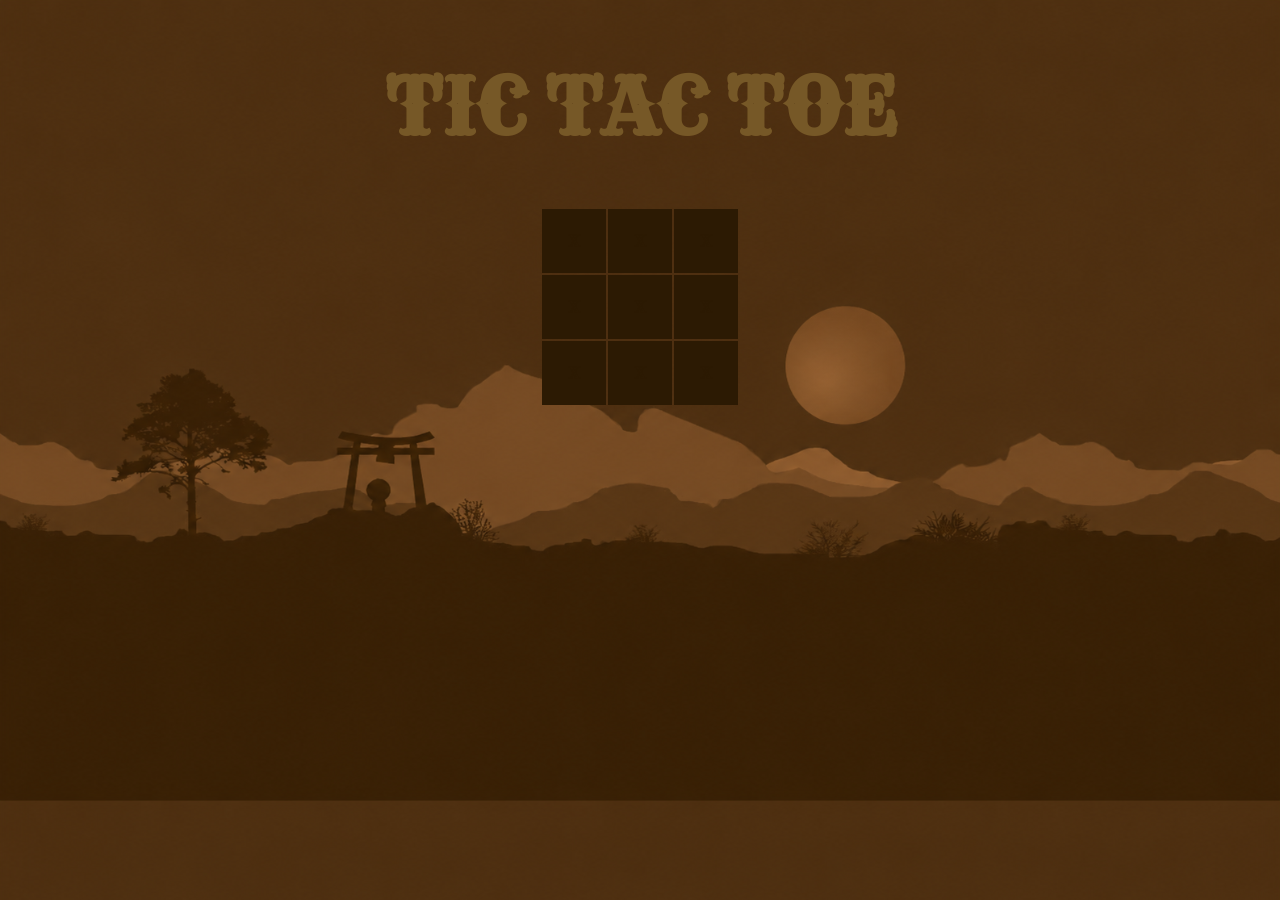
<file: index.html>
<!DOCTYPE html>
<html lang="en">
<head>
    <meta charset="UTF-8">
    <meta name="viewport" content="width=device-width, initial-scale=1.0">
    <link rel="stylesheet" href="style.css"> 
   
    <!-- google fonts -->
    <link rel="preconnect" href="https://fonts.googleapis.com">
    <link rel="preconnect" href="https://fonts.gstatic.com" crossorigin>
    <link href="https://fonts.googleapis.com/css2?family=Rye&display=swap" rel="stylesheet">
   
    <title>Tic Tac Toe</title>
</head>
<body onload = setUp()>
    <h1>TIC TAC TOE</h1>
    <div class="container">
        <table id = "table">
            <tr>
                <td>X</td>
                <td>X</td>
                <td>X</td>
            </tr>
            <tr>
                <td>X</td>
                <td>X</td>
                <td>X</td>
            </tr>
            <tr>
                <td>X</td>
                <td>X</td>
                <td>X</td>
            </tr>
        </table>
    </div>
    <script src="script.js"></script>
</body>
</html>
</file>
<file: style.css>
:root
{
--color-bg:  #EAC696;
--color-accent: #2c1a03;
--color-text-on-accent: #C8AE7D;
--color-shadow: #765827;
}
.rye-regular 
{
  font-family: "Rye", serif;
  font-weight: 400;
  font-style: normal;
}
body
{
    background-image: url("images/desert.png");
    background-size: cover;
   
    font-family: "Rye", serif;
    color: var(--color-shadow);
    display: flex;
    flex-direction: column;
    justify-content: center;
    align-items: center;

    user-select: none;
}
h1
{
    justify-self: center;
    font-size: clamp(2rem,6vw,9rem);
}
table
{
    height:200px;
    width:200px;
    
}



td
{

    background-color: var(--color-accent);
    color: var(--color-text-on-accent);
    text-align: center;  
    cursor:url("[data-uri]"), auto;
}



.unactive
{
   color: var(--color-accent)
}
td:hover
{
    color:#c8ae7d6c
}
td:active
{
 cursor:url("[data-uri]"), auto;
}
</file>
